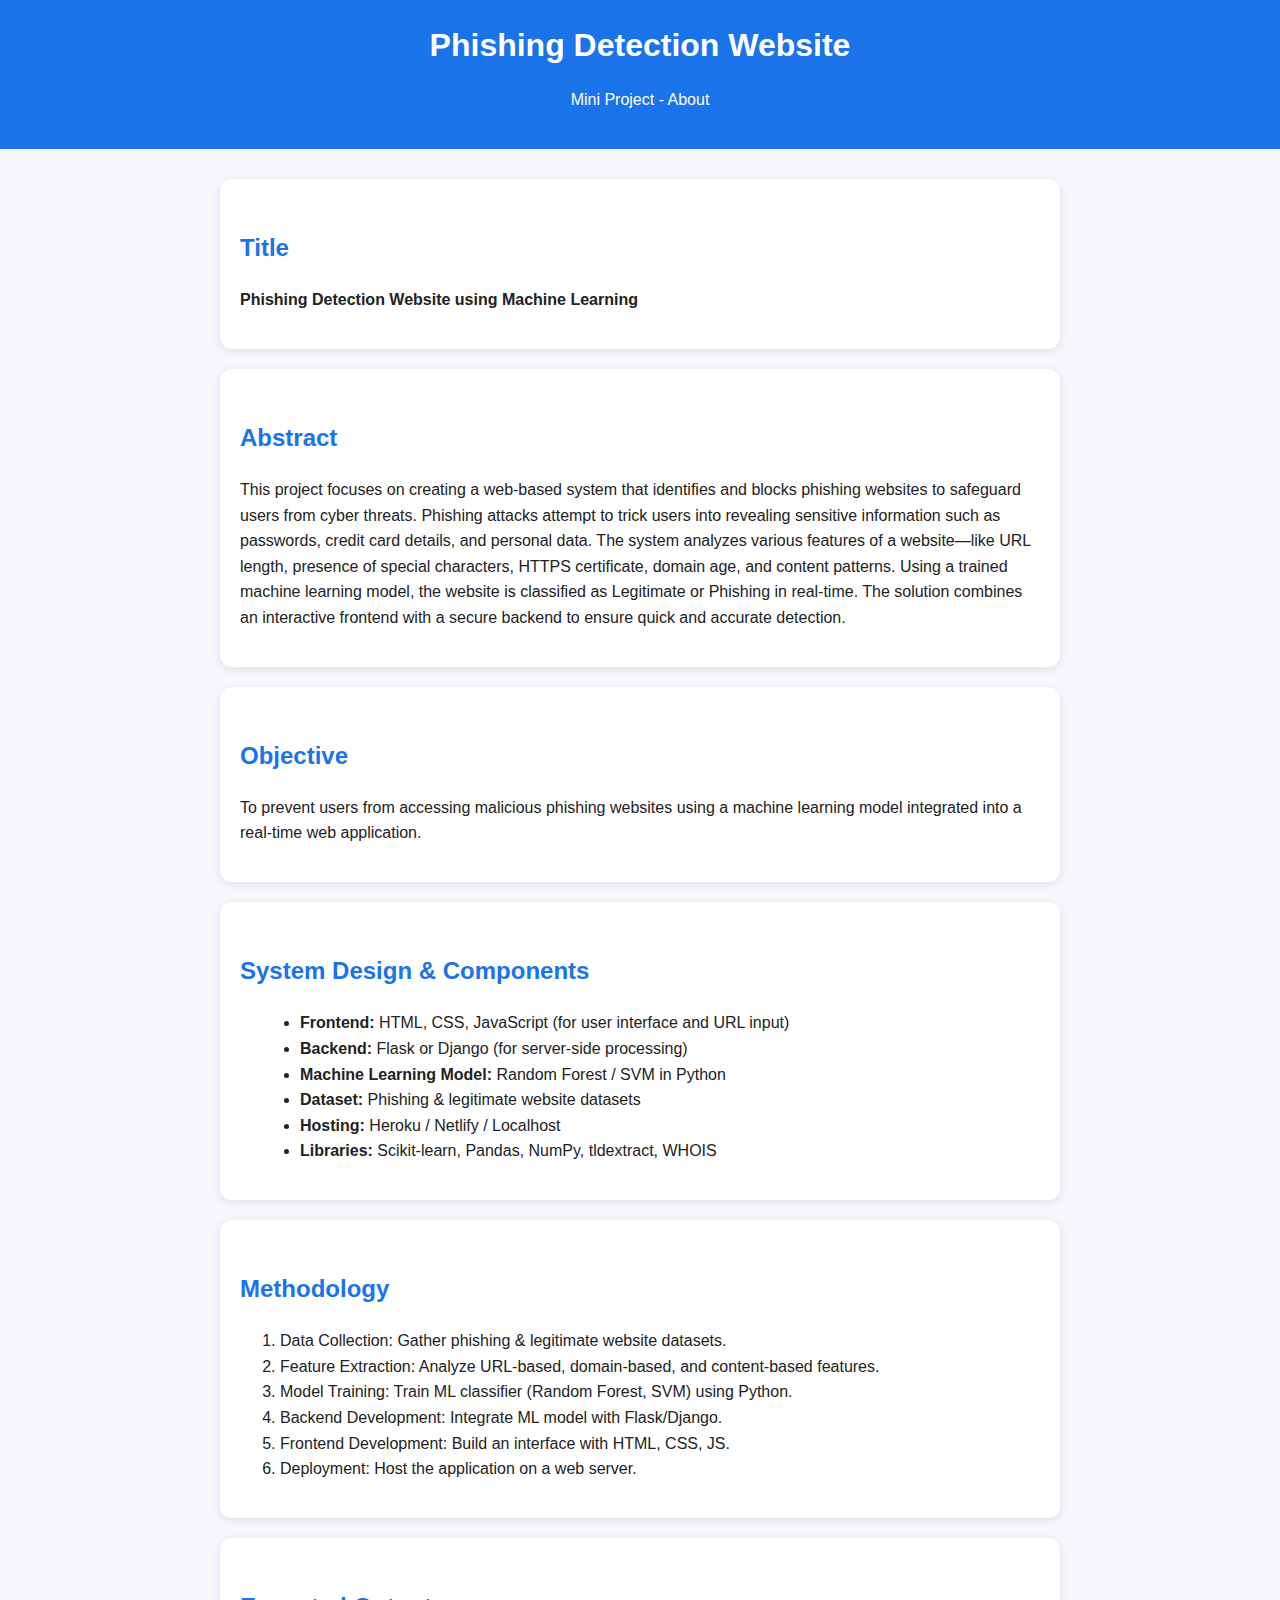
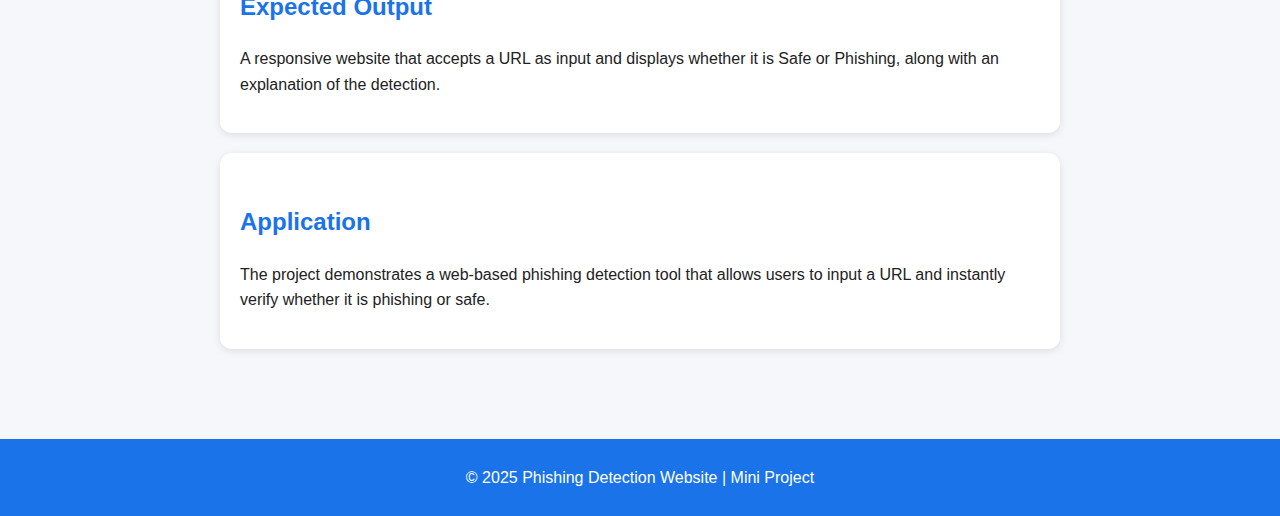
<file: about.html>
<!DOCTYPE html>
<html lang="en">
<head>
  <meta charset="UTF-8">
  <meta name="viewport" content="width=device-width, initial-scale=1.0">
  <title>About - Phishing Detection Website</title>
  <link rel="stylesheet" href="styles.css">
  <style>
    body {
      font-family: Arial, sans-serif;
      margin: 0;
      padding: 0;
      line-height: 1.6;
      background-color: #f5f7fa;
      color: #222;
    }
    header {
      background: #1a73e8;
      color: #fff;
      padding: 20px;
      text-align: center;
    }
    header h1 {
      margin: 0;
    }
    main {
      padding: 30px;
      max-width: 900px;
      margin: auto;
    }
    h2 {
      color: #1a73e8;
      margin-top: 30px;
    }
    ul {
      margin-left: 20px;
    }
    footer {
      background: #1a73e8;
      color: #fff;
      text-align: center;
      padding: 10px;
      margin-top: 40px;
    }
    .card {
      background: #fff;
      padding: 20px;
      border-radius: 12px;
      box-shadow: 0 2px 8px rgba(0,0,0,0.1);
      margin-bottom: 20px;
    }
  </style>
</head>
<body>
  <header>
    <h1>Phishing Detection Website</h1>
    <p>Mini Project - About</p>
  </header>

  <main>
    <div class="card">
      <h2>Title</h2>
      <p><strong>Phishing Detection Website using Machine Learning</strong></p>
    </div>

    <div class="card">
      <h2>Abstract</h2>
      <p>
        This project focuses on creating a web-based system that identifies and blocks phishing websites to
        safeguard users from cyber threats. Phishing attacks attempt to trick users into revealing sensitive
        information such as passwords, credit card details, and personal data. The system analyzes various
        features of a website—like URL length, presence of special characters, HTTPS certificate, domain age,
        and content patterns. Using a trained machine learning model, the website is classified as Legitimate
        or Phishing in real-time. The solution combines an interactive frontend with a secure backend to ensure
        quick and accurate detection.
      </p>
    </div>

    <div class="card">
      <h2>Objective</h2>
      <p>
        To prevent users from accessing malicious phishing websites using a machine learning model integrated
        into a real-time web application.
      </p>
    </div>

    <div class="card">
      <h2>System Design & Components</h2>
      <ul>
        <li><b>Frontend:</b> HTML, CSS, JavaScript (for user interface and URL input)</li>
        <li><b>Backend:</b> Flask or Django (for server-side processing)</li>
        <li><b>Machine Learning Model:</b> Random Forest / SVM in Python</li>
        <li><b>Dataset:</b> Phishing & legitimate website datasets</li>
        <li><b>Hosting:</b> Heroku / Netlify / Localhost</li>
        <li><b>Libraries:</b> Scikit-learn, Pandas, NumPy, tldextract, WHOIS</li>
      </ul>
    </div>

    <div class="card">
      <h2>Methodology</h2>
      <ol>
        <li>Data Collection: Gather phishing & legitimate website datasets.</li>
        <li>Feature Extraction: Analyze URL-based, domain-based, and content-based features.</li>
        <li>Model Training: Train ML classifier (Random Forest, SVM) using Python.</li>
        <li>Backend Development: Integrate ML model with Flask/Django.</li>
        <li>Frontend Development: Build an interface with HTML, CSS, JS.</li>
        <li>Deployment: Host the application on a web server.</li>
      </ol>
    </div>

    <div class="card">
      <h2>Expected Output</h2>
      <p>
        A responsive website that accepts a URL as input and displays whether it is Safe or Phishing, along
        with an explanation of the detection.
      </p>
    </div>

    <div class="card">
      <h2>Application</h2>
      <p>
        The project demonstrates a web-based phishing detection tool that allows users to input a URL and
        instantly verify whether it is phishing or safe.
      </p>
    </div>
  </main>

  <footer>
    <p>© 2025 Phishing Detection Website | Mini Project</p>
  </footer>
</body>
</html>
</file>
<file: styles.css>
:root {
  --bg: #f7f9fc;
  --card: #ffffff;
  --muted: #6b7280;
  --text: #0f172a;
  --primary: #3b82f6;
  --green: #22c55e;
  --orange: #f59e0b;
  --red: #ef4444;
  --radius: 16px;
}

* { box-sizing: border-box; }
html, body {
  margin: 0;
  font-family: Inter, system-ui, -apple-system, Segoe UI, Roboto, "Helvetica Neue", Arial;
  color: var(--text);
  background: var(--bg);
}

/* Navigation */
.nav {
  display: flex;
  align-items: center;
  justify-content: space-between;
  padding: 16px 28px;
  background: var(--card);
  border-bottom: 1px solid #e5e7eb;
  position: sticky;
  top: 0;
  z-index: 10;
  flex-wrap: wrap; /* ✅ Allow nav items to wrap on small screens */
}
.nav .brand {
  font-weight: 800;
  font-size: 22px;
}
.nav a {
  text-decoration: none;
  margin-left: 18px;
  color: var(--muted);
  font-size: 16px;
}
.nav a.active {
  color: var(--text);
  font-weight: 600;
}

/* Container */
.container {
  max-width: 880px;
  margin: 0 auto;
  padding: 20px;
}
.hero {
  text-align: center;
  padding: 24px 0;
}
.hero img {
  width: 120px;
  opacity: 0.9;
}
.hero h1 {
  font-size: 32px;
  margin: 14px 0 6px;
}
.hero p {
  color: var(--muted);
  margin: 0;
  font-size: 16px;
}

/* Input + Button */
.scan-box {
  display: flex;
  gap: 10px;
  margin: 18px auto 6px;
  max-width: 720px;
}
.scan-box input {
  flex: 1;
  padding: 14px 14px;
  border: 1px solid #e5e7eb;
  border-radius: var(--radius);
  font-size: 16px;
  outline: none;
  background: #fff;
}
.scan-box button {
  padding: 14px 20px;
  border: none;
  border-radius: var(--radius);
  background: var(--primary);
  color: white;
  font-weight: 600;
  cursor: pointer;
  font-size: 16px;
}
.scan-box button:disabled {
  opacity: .6;
  cursor: not-allowed;
}
.hint {
  font-size: 14px;
  color: var(--muted);
  margin-top: 6px;
}

/* Result box */
.result {
  margin-top: 24px;
  padding: 18px;
  border-radius: var(--radius);
  border: 1px solid #e5e7eb;
  background: var(--card);
  transition: all 0.3s ease;
}
.result.safe { background-color: #dcfce7; color: #166534; }
.result.suspicious { background-color: #fff3cd; color: #856404; }
.result.phishing { background-color: #f8d7da; color: #721c24; }
.result.error { background-color: #e2e3e5; color: #383d41; }

/* Key-Value Grid */
.kv {
  display: grid;
  grid-template-columns: 180px 1fr;
  gap: 8px;
  margin-top: 10px;
}
.kv div {
  padding: 6px 0;
  border-bottom: 1px dashed #e5e7eb;
}

/* Reasons */
.reasons {
  margin-top: 12px;
}
.reasons li {
  margin: 6px 0;
}

/* Footer */
.footer {
  text-align: center;
  font-size: 14px;
  color: var(--muted);
  padding: 28px 0 40px;
}
.hidden { display: none; }

/* ✅ Responsive adjustments */
@media (max-width: 768px) {
  .hero h1 {
    font-size: 24px;
  }
  .hero img {
    width: 90px;
  }
  .scan-box {
    flex-direction: column;
  }
  .scan-box input, 
  .scan-box button {
    width: 100%;
    font-size: 14px;
  }
  .kv {
    grid-template-columns: 1fr; /* Stack info vertically */
  }
  .nav {
    flex-direction: column;
    align-items: flex-start;
  }
  .nav a {
    margin: 6px 0;
  }
}
.safe { background: #e6ffed; }
.suspicious { background: #fff8e1; }
.phishing { background: #ffebee; }
.error { background: #ffe0e0; }
.badge.safe { color: #2e7d32; }
.badge.low { color: #558b2f; }
.badge.medium { color: #f9a825; }
.badge.high { color: #ef6c00; }
.badge.critical { color: #c62828; }
</file>
